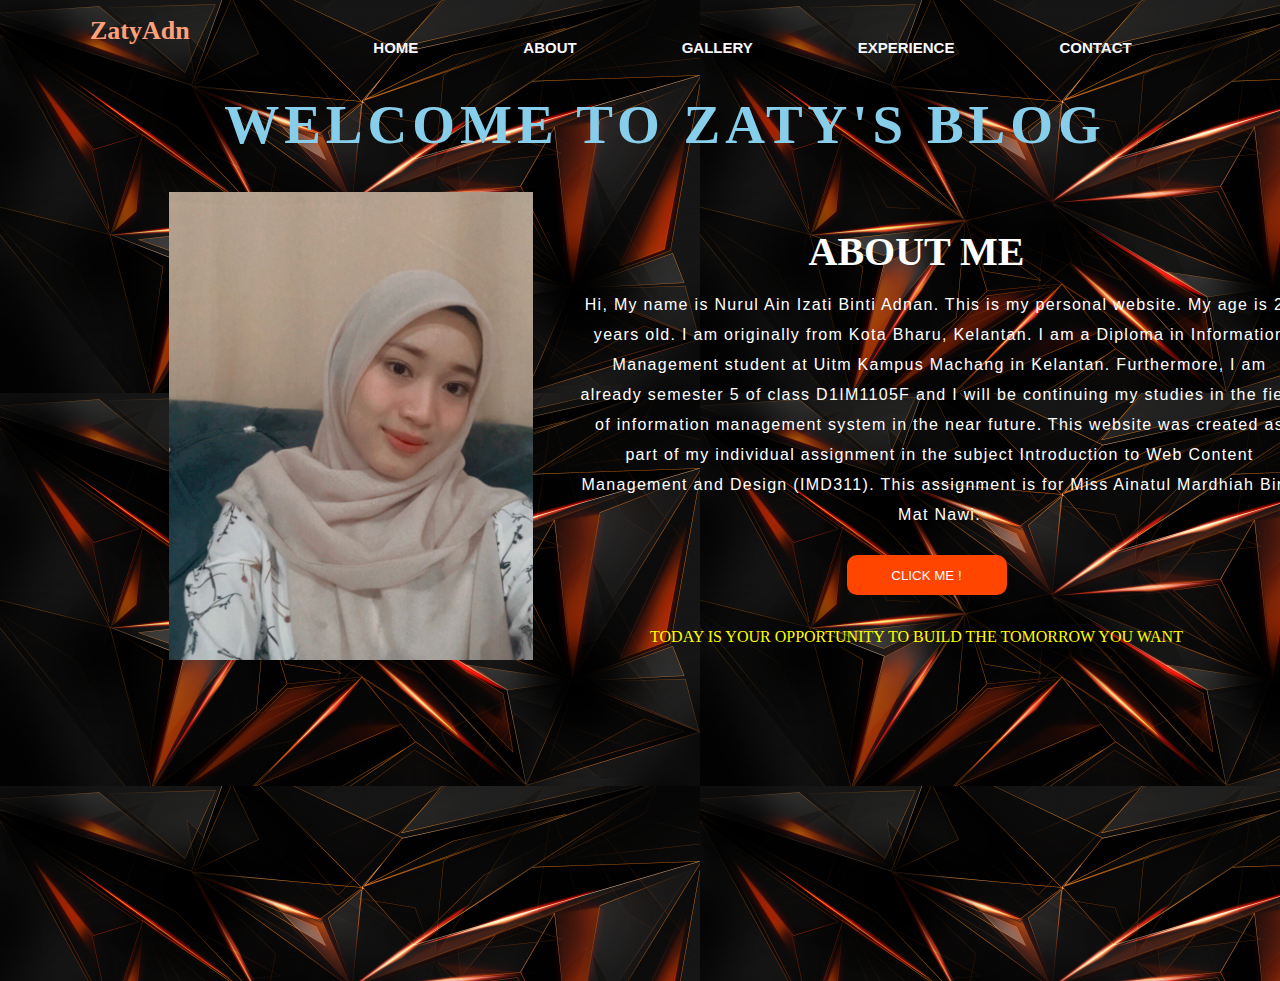
<file: index.html>
<!DOCTYPE html>
<html>
<head>
	<meta charset="utf-8">
	<meta name="viewport" content="width-device-width, initial-scale=1">
	<title>Hello guyss</title>
	<link rel="stylesheet" href="style.css">

<style>
	body
	{
		background-image: url(images/wallpaper8.png);
	}
</style>

</head>
<body>
	<div class="main">
		<div class="navbar">
			<div class="icon">
				<h2 class="logo">ZatyAdn</h2>
			</div>
	
		<div>
		
		<div class="navbar">	
			<ul>
				<li><a href="index.html">HOME</a></li>
				<li><a href="About.html">ABOUT</a></li>
				<li><a href="Gallery.html">GALLERY</a></li>
				<li><a href="Experience.html">EXPERIENCE</a></li>
				<li><a href="Contact.html">CONTACT</a></li>
			</ul>
	</div>

	<div class="content">
		<br>
		<h1>WELCOME TO ZATY'S BLOG</h1>
<br></br>

	<img src="images/photo1.jpeg" alt="photo1" class="center" title="ABOUT ME" align="left" />

<br></br>
		<div class="content">
		<h2>ABOUT ME</h2>
		<p></p>

		<p class="par">Hi, My name is Nurul Ain Izati Binti Adnan. This is my personal website. My age is 20 years old. I am originally from Kota Bharu, Kelantan. I am a Diploma in Information Management student at Uitm Kampus Machang in Kelantan. Furthermore,  I am already semester 5 of class D1IM1105F and I will be continuing my studies in the field of information management system in the near future. This website was created as part of my individual assignment in the subject Introduction to Web Content Management and Design (IMD311). This assignment is for Miss Ainatul Mardhiah Binti Mat Nawi. </p>

		<p><button class="cn"><a href="About.html">CLICK ME !</a></button></p>

	</div>
<br>
	<p style="color: yellow";>
		TODAY IS YOUR OPPORTUNITY TO BUILD THE TOMORROW YOU WANT
	</p>
</br>
</div>
</body>
</html>
</file>
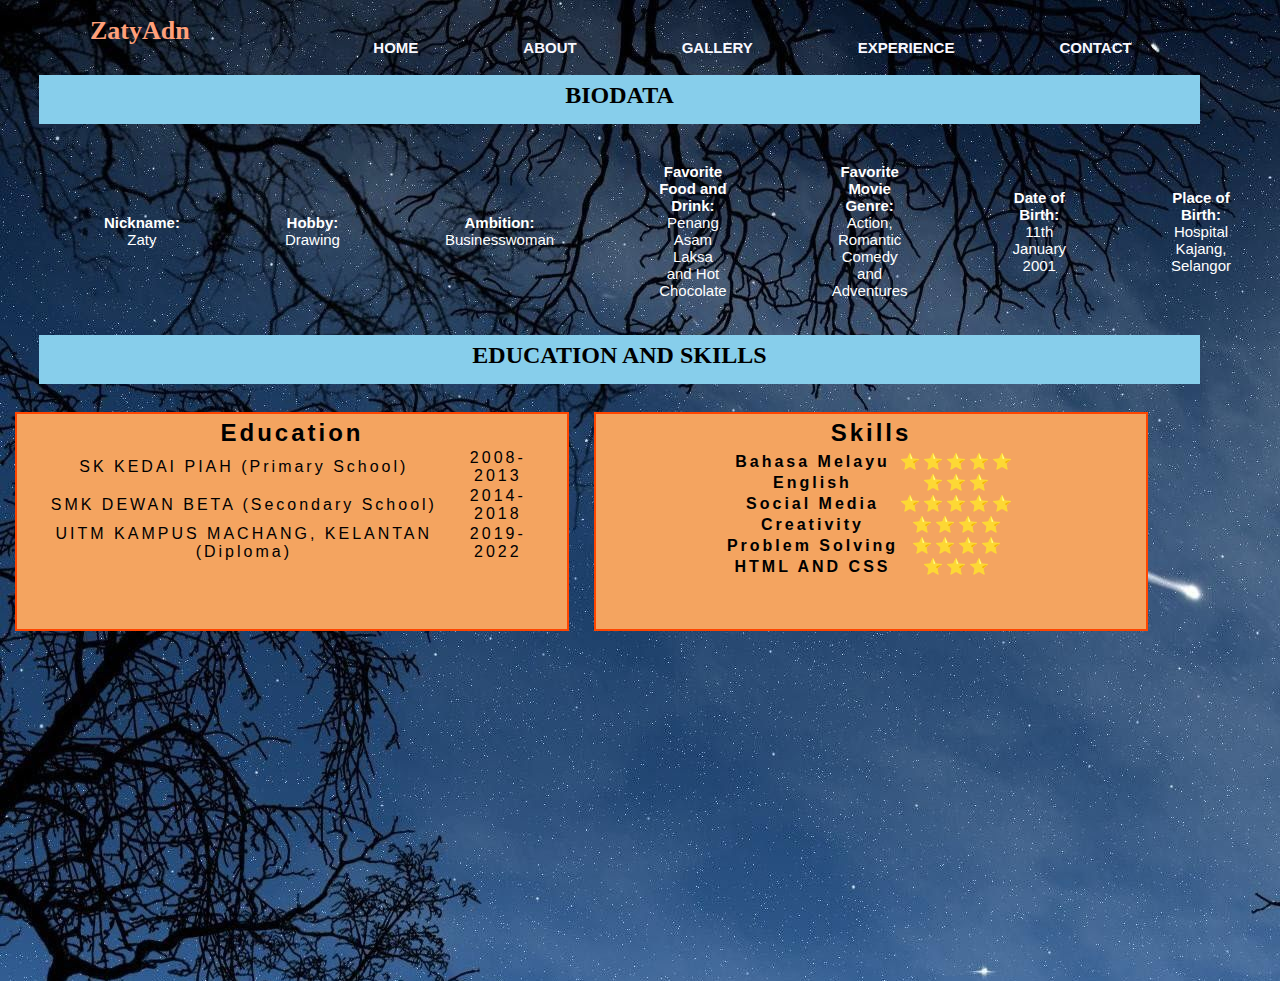
<file: About.html>
<!DOCTYPE html>
<html>
<head>
	<meta charset="utf-8">
	<meta name="viewport" content="width-device-width, initial-scale=1">
	<title>ABOUT - WEBSITE</title>
	<link rel="stylesheet" href="style.css">

<style>
	body
	{
		background-image: url(images/wallpaper14.jpg);
	}
</style>

</head>
<body>
	<div class="main">
		<div class="navbar">
			<div class="icon">
				<h2 class="logo">ZatyAdn</h2>
			</div>
	
		<div>
	<nav>
		<ul class="nav">
			<li><a href="index.html">HOME</a></li>
			<li><a href="About.html">ABOUT</a></li>
			<li><a href="Gallery.html">GALLERY</a></li>
			<li><a href="Experience.html">EXPERIENCE</a></li>
			<li><a href="Contact.html">CONTACT</a></li>
			
		</ul>
	</nav>
<br>
	<h2 style="background-color: skyblue; height: 40px; border-width: 7px; text-align: center; position: static; margin-left: 39px; padding-top: 7px; padding-bottom: 2px; color: black;">BIODATA</h2>

	<div class="biodata">
		<ul style="list-style-type: square; text-align: center; margin-left: 30px">
		<li><p style="font-family: Arial; font-size: 15px; color: white; padding-top: 0px;"><b>Nickname: </b>Zaty</p></li>
		<li><p style="font-family: Arial; font-size: 15px; color: white; padding-top: 0px;"><b>Hobby: </b>Drawing</p></li>
		<li><p style="font-family: Arial; font-size: 15px; color: white; padding-top: 0px;"><b>Ambition: </b>Businesswoman</p></li>
		<li><p style="font-family: Arial; font-size: 15px; color: white; padding-top: 0px;"><b>Favorite Food and Drink: </b>Penang Asam Laksa and Hot Chocolate</p></li>
		<li><p style="font-family: Arial; font-size: 15px; color: white; padding-top: 0px;"><b>Favorite Movie Genre: </b>Action, Romantic Comedy and Adventures </p></li>
		<li><p style="font-family: Arial; font-size: 15px; color: white; padding-top: 0px;"><b>Date of Birth: </b>11th January 2001</p></li>
		<li><p style="font-family: Arial; font-size: 15px; color: white; padding-top: 0px;"><b>Place of Birth: </b>Hospital Kajang, Selangor</p></li>
		</ul>
	</div>
</br>

<br>
	<h2 style="background-color: skyblue; height: 40px; border-width: 7px; text-align: center; position: static; margin-left: 39px; padding-top: 7px; padding-bottom: 2px; color: black;">EDUCATION AND SKILLS</h2>
	</br>

<div class="column-2a">
	<h2>Education</h2>
    <table class="table-style">
      <tr>
        <td>SK KEDAI PIAH (Primary School)</td>
        <td>2008-2013</td>
      </tr>
      <tr>
        <td>SMK DEWAN BETA (Secondary School)</td>
        <td>2014-2018</td>
      </tr>
      <tr>
        <td>UITM KAMPUS MACHANG, KELANTAN (Diploma)</td>
        <td>2019-2022</td>
      </tr>
    </table>
</div>

<div class="column-2a">
     <h2><b>Skills<b></h2>
    <table class="table-style">
    	<table style="margin-left: auto; margin-right: auto; padding-top: 3px;">
      <tr>
        <td>Bahasa Melayu</td>
        <td>⭐⭐⭐⭐⭐</td>
      </tr>
      <tr>
        <td>English</td>
        <td>⭐⭐⭐</td>
      </tr>
      <tr>
        <td>Social Media</td>
        <td>⭐⭐⭐⭐⭐</td>
      </tr>
      <tr>
        <td>Creativity</td>
        <td>⭐⭐⭐⭐</td>
      </tr>
      <tr>
        <td>Problem Solving</td>
        <td>⭐⭐⭐⭐</td>
      </tr>
      <tr>
        <td>HTML AND CSS</td>
        <td>⭐⭐⭐</td>
      </tr>
    </table>
  </div>

</body>
</html>
</file>
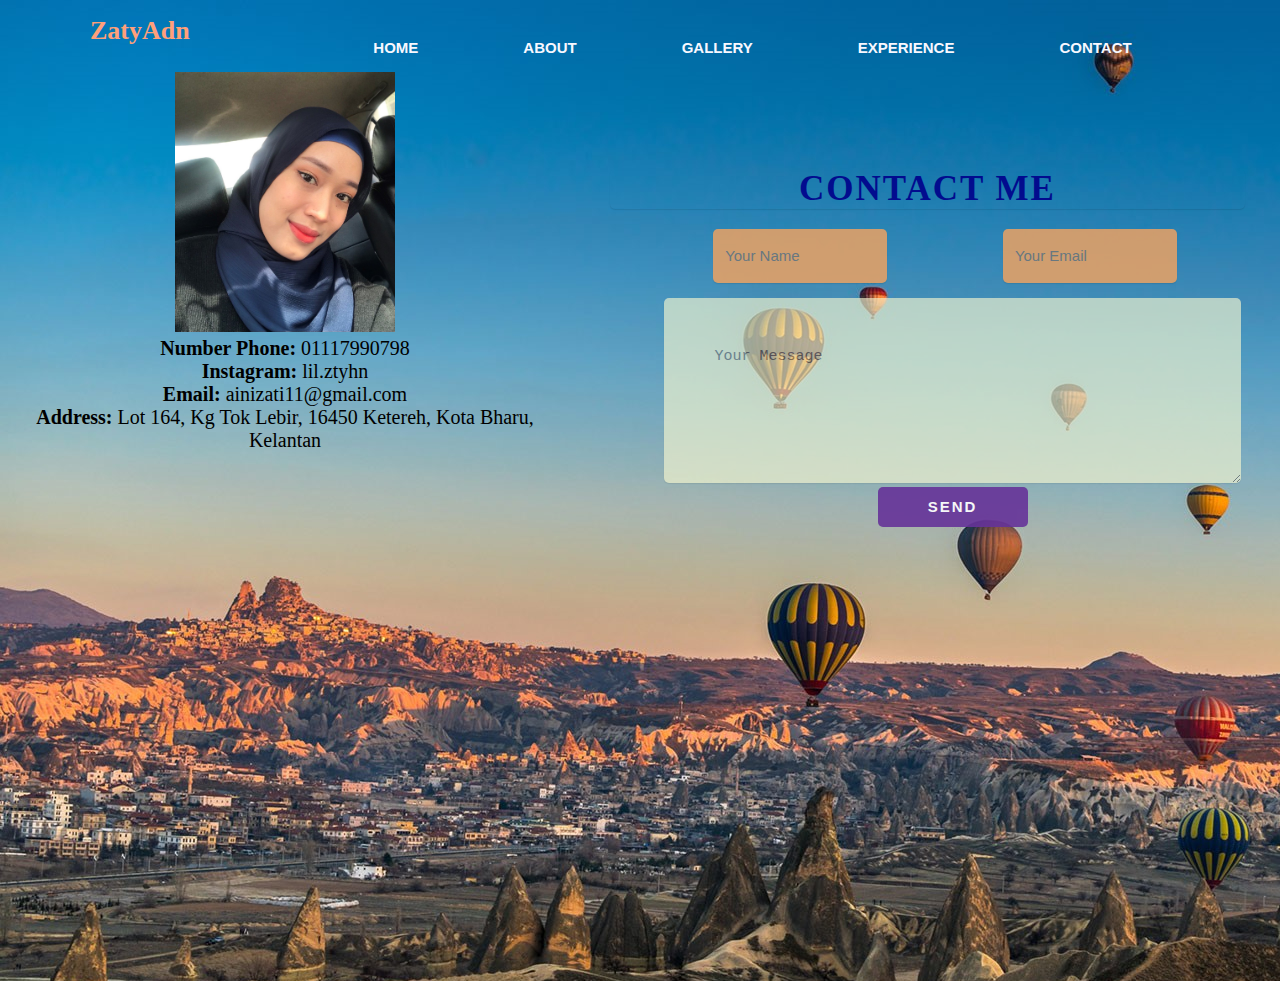
<file: Contact.html>
<!DOCTYPE html>
<html>
<head>
	<meta charset="utf-8">
	<meta name="viewport" content="width-device-width, initial-scale=1">
	<title>CONTACT - WEBSITE</title>
	<link rel="stylesheet" href="style.css">
	
	<div class="main">
		<div class="navbar">
			<div class="icon">
				<h2 class="logo">ZatyAdn</h2>
			</div>
	
<style>
	body
	{
		background-image: url(images/wallpaper20.jpg);
	}
</style>


</head>
<body>
	<nav>
		<ul class="nav">
			<li><a href="index.html">HOME</a></li>
			<li><a href="About.html">ABOUT</a></li>
			<li><a href="Gallery.html">GALLERY</a></li>
			<li><a href="Experience.html">EXPERIENCE</a></li>
			<li><a href="Contact.html">CONTACT</a></li>
			
		</ul>
	</nav>


<!--alert messages start
<div class="alert-success">
	<span>Message sent! Thank you.</span>
</div>
<div class="alert-error">
	<span>Something went wrong! Please try again.</span>
</div>
alert messages end-->

<div class="contact-section">
	<div class="contact-info">
		<img src="images/ainizati.jpeg" height="260" width="220">
		<p><b>Number Phone: </b>01117990798</p>
		<p><b>Instagram: </b>lil.ztyhn</p>
		<p><b>Email: </b>ainizati11@gmail.com</p>
		<p><b>Address: </b>Lot 164, Kg Tok Lebir, 16450 Ketereh, Kota Bharu, Kelantan</p>
</div>
<div class="contact-form">
	<h2>CONTACT ME</h2>
	<form class="contact" action="" method="post">
		<input type="text" name="name" class="text-box" placeholder="Your Name" required>
		<input type="email" name="name" class="text-box" placeholder="Your Email" required>
		<textarea name="message" rows="5" placeholder="Your Message" required></textarea>
		<input type="submit" name="submit" class="send-btn" value="Send">
</form>
</div>


</body>
</html>
</file>
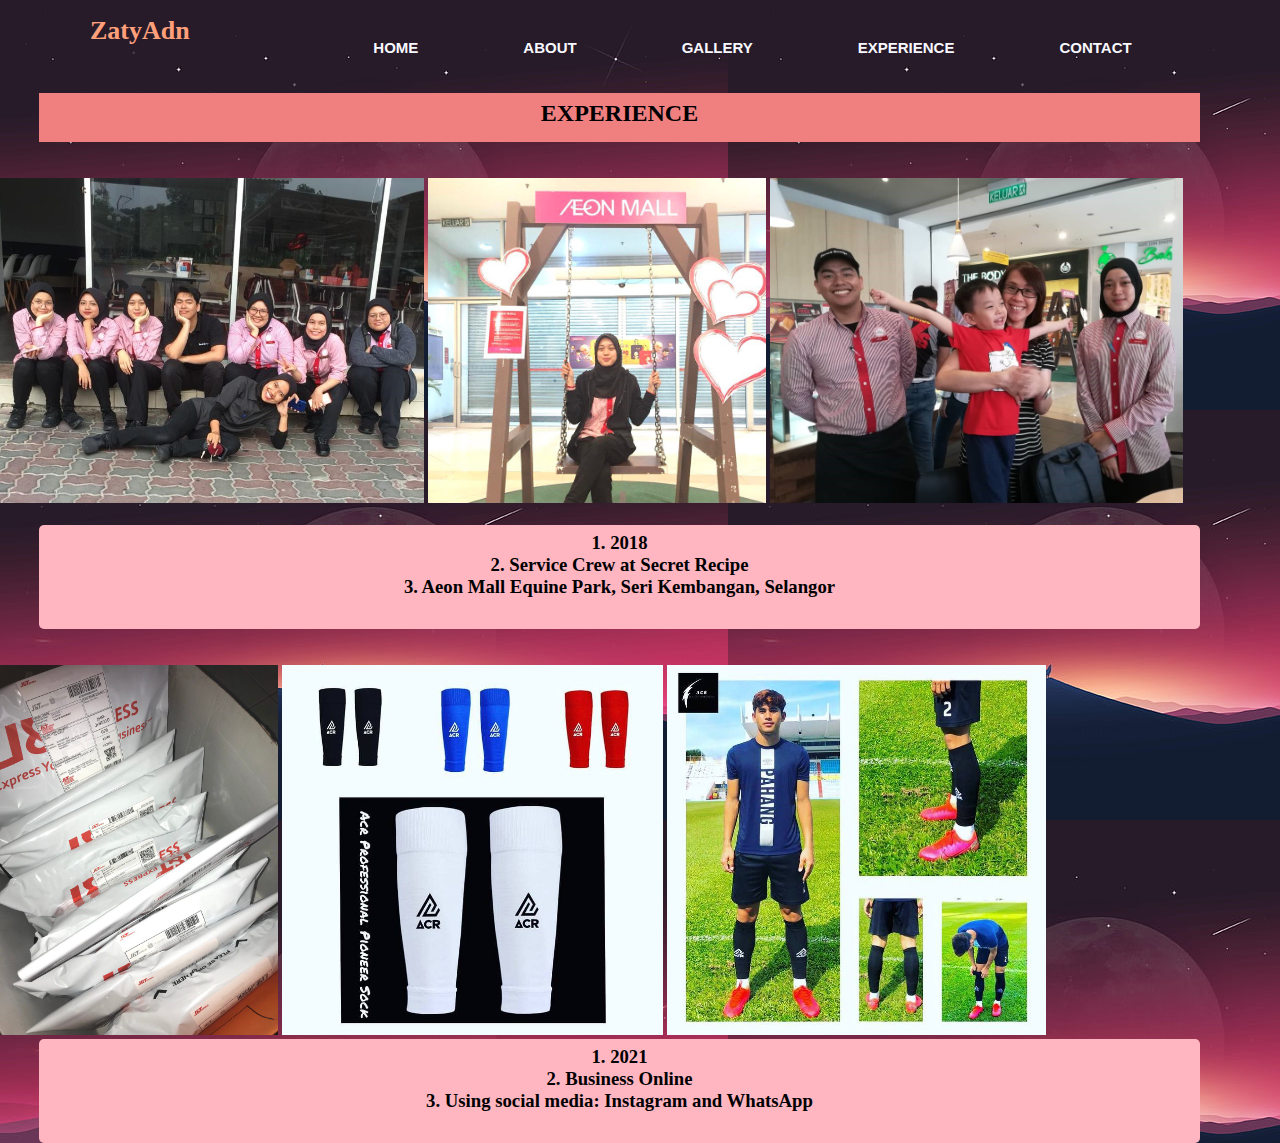
<file: Experience.html>
<!DOCTYPE html>
<html>
<head>
	<meta charset="utf-8">
	<meta name="viewport" content="width-device-width, initial-scale=1">
	<title>EXPERIENCE - WEBSITE</title>
	<link rel="stylesheet" href="style.css">

<div class="main">
		<div class="navbar">
			<div class="icon">
				<h2 class="logo">ZatyAdn</h2>
			</div>

<style>
	body
	{
		background-image: url(images/wallpaper12.jpg);
	}
</style>


</head>
<body>
	<nav>
		<ul class="nav">
			<li><a href="index.html">HOME</a></li>
			<li><a href="About.html">ABOUT</a></li>
			<li><a href="Gallery.html">GALLERY</a></li>
			<li><a href="Experience.html">EXPERIENCE</a></li>
			<li><a href="Contact.html">CONTACT</a></li>
			
		</ul>
	</nav>
<br></br>
<h2 style="background-color: lightcoral; height: 40px; border-width: 7px; text-align: center; position: static; margin-left: 39px; padding-top: 7px; padding-bottom: 2px; color: black;">EXPERIENCE</h2>
<br></br>
		<img src="images/picsr.jpeg" height="325px">
		<img src="images/picsr1.jpeg" height="325px">
		<img src="images/picsr2.jpeg" height="325px">
	</img>

<br></br>
<h3 style="background-color: lightpink; height: 90px; border-width: 7px; text-align: center; position: static; margin-left: 39px; padding: 7px;padding-top: 7px; color: black; border-radius: 5px;">
	<p><b>1. 2018</b></p>
	<p><b>2. Service Crew at Secret Recipe</b></p>
	<p><b>3. Aeon Mall Equine Park, Seri Kembangan, Selangor</b></p>
</h3>

<br></br>
		<img src="images/picjnt.jpeg" height="370px">
		<img src="images/picjnt1.jpeg" height="370px">
		<img src="images/picjnt2.jpeg" height="370px">
	</img>

<h3 style="background-color: lightpink; height: 90px; border-width: 7px; text-align: center; position: static; margin-left: 39px; padding: 7px;padding-top: 7px; color: black; border-radius: 5px;">
	<p><b>1. 2021</b></p>
	<p><b>2. Business Online</b></p>
	<p><b>3. Using social media: Instagram and WhatsApp</b></p>
</h3>

</div>
</body>
</html>
</file>
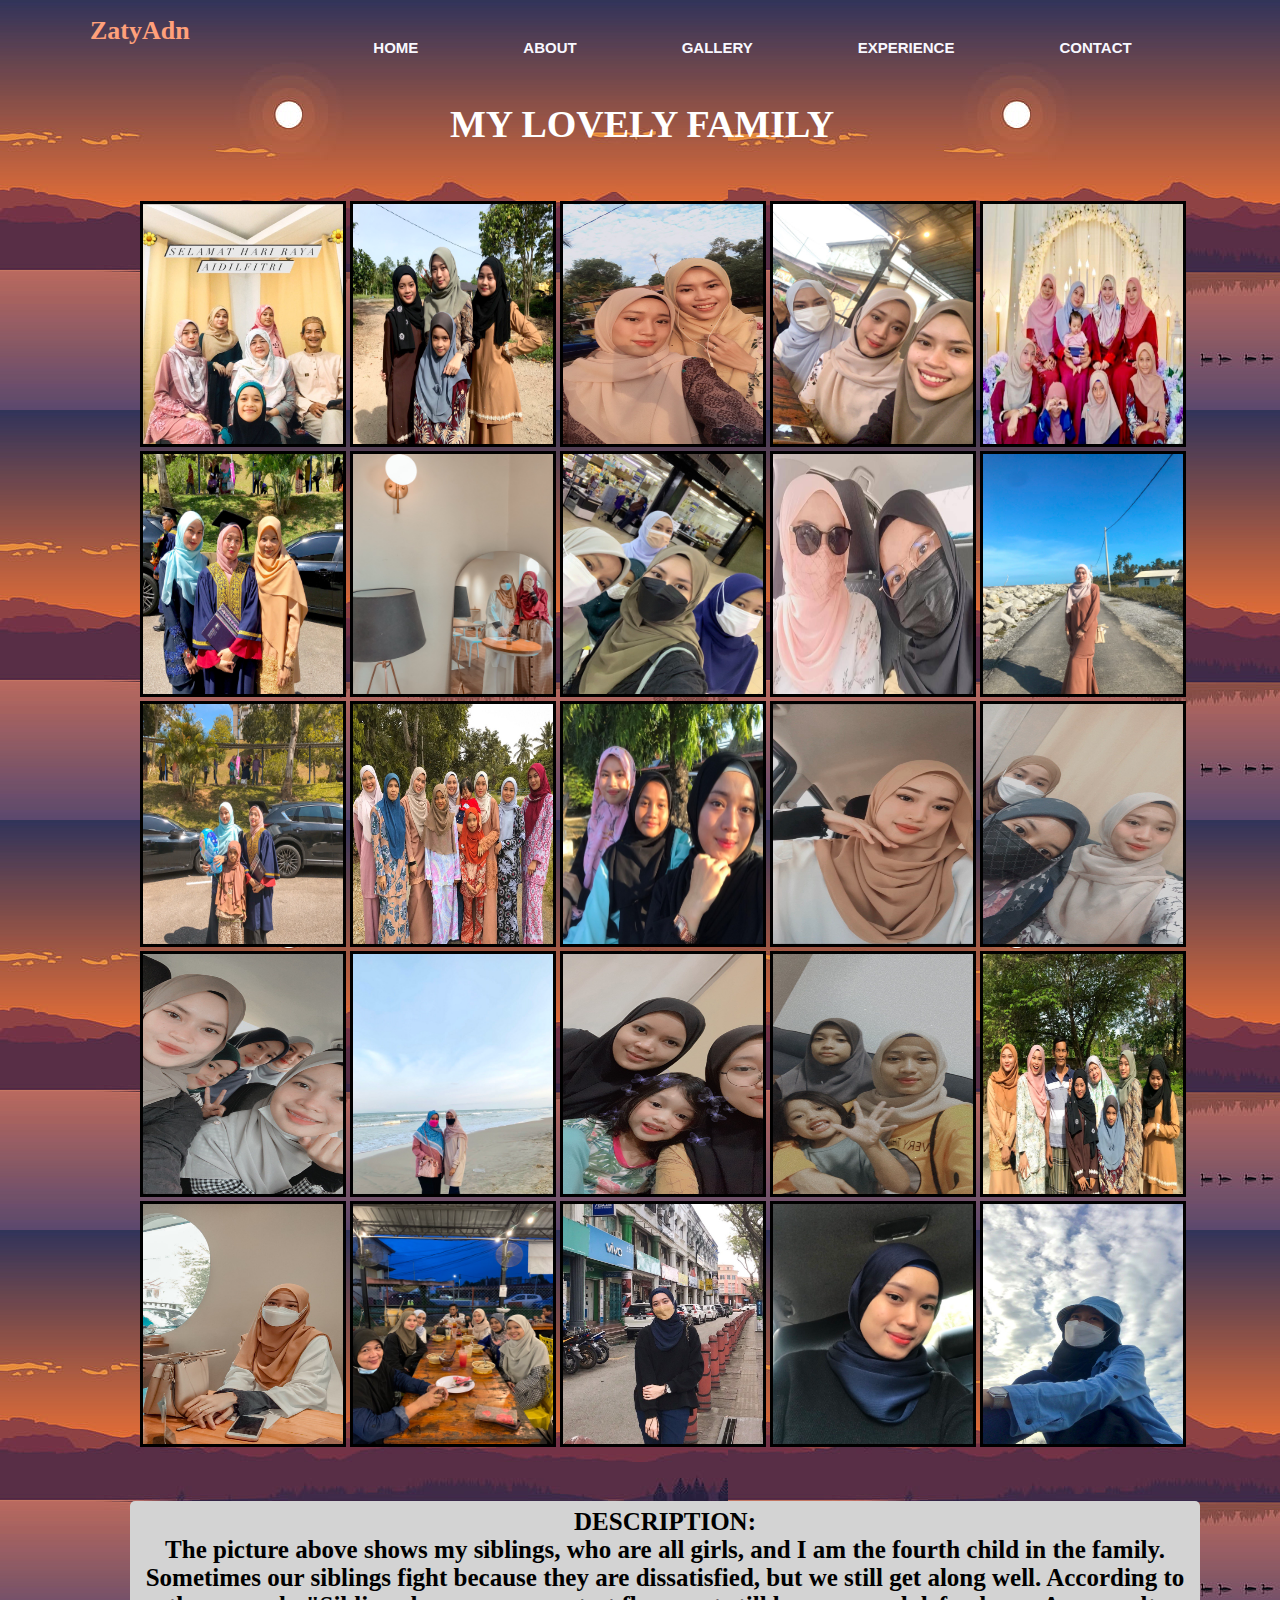
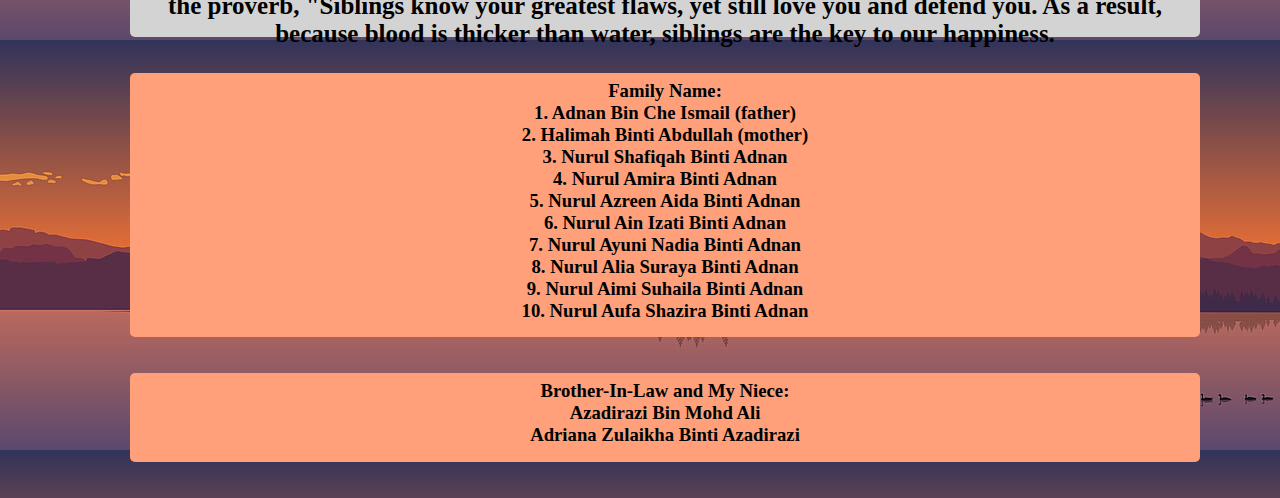
<file: Gallery.html>
<!DOCTYPE html>
<html>
<head>
	<meta charset="utf-8">
	<meta name="viewport" content="width-device-width, initial-scale=1">
	<title>IT'S MY GALLERY</title>
	<link rel="stylesheet" href="style.css">
	<div class="main">
		<div class="navbar">
			<div class="icon">
				<h2 class="logo">ZatyAdn</h2>
			</div>

<style>
	body
	{
		background-image: url(images/wallpaper11.jpg);
	}
</style>

</head>
<body>
	<h1></h1>
	<nav>
		<ul class="nav">
			<li><a href="index.html">HOME</a></li>
			<li><a href="About.html">ABOUT</a></li>
			<li><a href="Gallery.html">GALLERY</a></li>
			<li><a href="Experience.html">EXPERIENCE</a></li>
			<li><a href="Contact.html">CONTACT</a></li>
			
		</ul>
	</nav>
<h2 style="color: white; margin: 45px; margin-left: 450px; font-size: 38px; font-family: Georgia;">MY LOVELY FAMILY</h2>
	<div class="gallery">
		<div style="padding: 60px 0; margin-left: 140px; padding-top: 10px; padding-bottom: 50px; padding-left: auto; padding-right: auto;">
		<img src="images/pic1.jpeg" height="240" width="200" border="3">
		<img src="images/pic2.jpeg" height="240" width="200" border="3">
		<img src="images/pic3.jpeg" height="240" width="200" border="3">
		<img src="images/pic4.jpeg" height="240" width="200" border="3">
		<img src="images/pic5.jpeg" height="240" width="200" border="3">
		<img src="images/pic6.jpeg" height="240" width="200" border="3">
		<img src="images/pic7.jpeg" height="240" width="200" border="3">
		<img src="images/pic8.jpeg" height="240" width="200" border="3">
		<img src="images/pic9.jpeg" height="240" width="200" border="3">
		<img src="images/pic10.jpeg" height="240" width="200" border="3">
		<img src="images/pic11.jpeg" height="240" width="200" border="3">
		<img src="images/pic12.jpeg" height="240" width="200" border="3">
		<img src="images/pic13.jpeg" height="240" width="200" border="3">
		<img src="images/pic14.jpeg" height="240" width="200" border="3">
		<img src="images/pic15.jpeg" height="240" width="200" border="3">
		<img src="images/pic16.jpeg" height="240" width="200" border="3">
		<img src="images/pic17.jpeg" height="240" width="200" border="3">
		<img src="images/pic18.jpeg" height="240" width="200" border="3">
		<img src="images/pic19.jpeg" height="240" width="200" border="3">
		<img src="images/pic20.jpeg" height="240" width="200" border="3">
		<img src="images/pic21.jpeg" height="240" width="200" border="3">
		<img src="images/pic22.jpeg" height="240" width="200" border="3">
		<img src="images/pic23.jpeg" height="240" width="200" border="3">
		<img src="images/pic24.jpeg" height="240" width="200" border="3">
		<img src="images/pic25.jpeg" height="240" width="200" border="3">
</div>
</div>
<h3 style="background-color: lightgray; font-family: Brush Script MT; font-size: 25px; height: 127px; border-width: 7px; text-align: center; position: static; margin-left: 130px; padding: 7px;padding-top: 7px; padding-bottom: 2px; color: black; border-radius: 5px;">DESCRIPTION: 

	<p><b>The picture above shows my siblings, who are all girls, and I am the fourth child in the family. Sometimes our siblings fight because they are dissatisfied, but we still get along well. According to the proverb, "Siblings know your greatest flaws, yet still love you and defend you. As a result, because blood is thicker than water, siblings are the key to our happiness.</b></p>
</h3>

<br></br>
<table>
	<h3 style="background-color: lightsalmon; height: 255px; border-width: 7px; text-align: center; position: static; margin-left: 130px; padding: 7px;padding-top: 7px; padding-bottom: 2px; color: black; border-radius: 5px;">Family Name:
		<p>1. Adnan Bin Che Ismail (father)</p>
		<p>2. Halimah Binti Abdullah (mother)</p>
		<p>3. Nurul Shafiqah Binti Adnan</p>
  	<p>4. Nurul Amira Binti Adnan</p>
 		<p>5. Nurul Azreen Aida Binti Adnan</p>
  	<p>6. Nurul Ain Izati Binti Adnan</p>
  	<p>7. Nurul Ayuni Nadia Binti Adnan</p>
 		<p>8. Nurul Alia Suraya Binti Adnan</p>
  	<p>9. Nurul Aimi Suhaila Binti Adnan</p>
  	<p>10. Nurul Aufa Shazira Binti Adnan</p>
</h3>
<br></br>
<h3 style="background-color: lightsalmon; height: 80px; border-width: 7px; text-align: center; position: static; margin-left: 130px; padding: 7px;padding-top: 7px; padding-bottom: 2px; color: black; border-radius: 5px;">Brother-In-Law and My Niece:
	<p>Azadirazi Bin Mohd Ali</p>
	<p>Adriana Zulaikha Binti Azadirazi</p>
</h3>

<br></br>
</body>
</body>
</html>
</file>
<file: style.css>
*{
	margin: 0;
	padding: 0;
}

.main{
	width: 100%;
	background: linear-gradient(to top, rgba(0,0,0,0,5)50%, rgba(0,0,0,0,5)50%), url(abstract.jpg);
	background-position: center;
	background-size: cover;
	height: 109vh;
}

.navbar{
	width: 1200px;
	height: 75px;
	
}

.icon{
	width: 200px;
	float: left;
	height: 70px;
}

.logo{
	color: lightsalmon;
	font-size: 26px;
	font-family: Brush Script MT;
	padding-left: 90px;
	float: left;
	padding-top: 16px;
}

.menu{
	width: 400px;
	float: left;
	height: 70px;
}

ul{
	float: center;
	display: flex;
	justify-content: center;
	align-items: center;
	padding-top: 12px;
}

ul li{
	list-style: none;
	margin-left: 105px;
	margin-top: 27px;
	font-size: 15px;
}

ul li a{
	text-decoration: none;
	color: ghostwhite;
	font-family: Arial;
	font-weight: bold;
	transition: 0.3s, ease-in-out;
}


ul li a:hover{
	color: sandybrown;

}

.center{
	display: block;
	margin-left: 13%;
	margin-right: auto;
	width: 28%;
}


.content{
	width: 1300px;
	height: auto;
	margin: auto;
	color: white;
	position: relative;
}

.content .par{
	padding-left: 20px;
	padding-bottom: 25px;
	font-family: 'Arial';
	letter-spacing: 1.3px;
	line-height: 30px;
	margin-left: 43%;
}

.content h1{
	font-family: 'Georgia';
	font-size: 55px;
	padding-left: 30px;
	letter-spacing: 5px;
	text-align: center;
	color: skyblue;
}

.content h2{
	text-decoration: none;
	text-align: center;
	padding-bottom: 10px;
	font-size: 40px;
}

.content p{
	text-align: center;
	padding-bottom: 5px;
}

.content .cn{
	width: 160px;
	height: 40px;
	background: orangered;
	border: none;
	margin-bottom: 10px;
	margin-left: 20px;
	margin-right: 20px
	font-size: 20px;
	border-radius: 10px;
	cursor: pointer;
	transition: .5s ease;
}

.content .cn a{
	text-decoration: none;
	color: ghostwhite;
	transition: .3s ease;
}

.cn:hover{
	background-color: whitesmoke;
}

.column-2a {
  float: left;
  font-size: 16px;
  font-family: Arial;
  text-align: center;
  letter-spacing: 3px;
  border: 2px solid orangered;
  width: 510px;
  padding: 5px;
  padding-left:20px;
  padding-right: 20px;
  padding-bottom:30px;
  height:180px;
  margin:10px;
  margin-left: 15px;
  margin-bottom: 10px;
  background-color: sandybrown;
}

.button{
	float: right;
	width: 160px;
	height: 40px;
	background: orangered;
	border: none;
	margin-left: 20px;
	margin-right: 0px
	font-size: 12px;
	text-align: center;
	padding-top: 3px;
	border-radius: 5px;
	cursor: pointer;
	transition: .5s ease;
	overflow: auto;
}

.button .btn a{
	text-decoration: none;;
	transition: .3s ease;
}

.button:hover{
	background-color: whitesmoke;
}

@import url(https://fonts.googleapis.com/css2?family=Poppins:wght@400;500;600;700&display=swap)

*{
	margin: 0;
	padding: 0;
	box-sizing: border-box;
	font-family: "Poppins", sans-serif;
}
.contact-section{
	width: 110%;
	display: flex;
	justify-content: center;
	align-items: center;
	text-align: center;
}

.contact-info{
	color: black;
	max-width: 550px;
	line-height: -5px;
	padding-left: 10px;
	margin-top: 2px;
	font-size: 20px;
}

.contact-info i{
	margin-right: 10px;
	font-size: 25px;
}

.contact-form{
	max-width: 700px;
	margin-right: 50px;
}

.contact-info, .contact-form{
	flex: 1;
}

.contact-form h2{
	color: darkblue;
	text-align: center;
	font-size: 35px;
	text-transform: uppercase;
	margin-bottom: 20px;
}

.contact-form, .text-box{
	background: sandybrown;
	color: black;
	border: none;
	width: calc(150px);
	height: 30px;
	padding: 12px;
	margin-left: 35px;
	font-size: 15px;
	border-radius: 5px;
	box-shadow: 0 1px 1px rgba(0, 0, 0, 0.1);
	margin-bottom: 15px;
	opacity: 0.9;
}

.contact-form, .text-box:first-child{
	margin-right: 75px;
}

.contact-form textarea{
	background: lightgoldenrodyellow;
	color: whitesmoke;
	border: none;
	width: 75%;
	padding: 50px;
	font-size: 15px;
	min-height: 50px;
	max-height: 150px;
	margin-left: 50px;
	resize: vertical;
	border-radius: 5px;
	box-shadow: 0 1px 1px rgba(0, 0, 0, 0.1);
	margin-bottom: 0px;
	opacity: 0.7;
}

.contact-form, .send-btn{
	float: center;
	background: rebeccapurple;
	color: #fff;
	border: none;
	width: 150px;
	height: 40px;
	font-size: 15px;
	margin-left: 50px;
	font-weight: 600;
	text-transform: uppercase;
	letter-spacing: 2px;
	border-radius: 5px;
	cursor: pointer;
	transition: 0.3s;
	transition-property: background;
}

.contact-form, send-btn:hover{
	background: transparent;
	margin-top: -130px;
	padding: 0px;
}

@media screen and (max-width: 950px){
	.contact-section{
		flex-direction: column;
	}

.contact-info, .contact-form{
	margin: 30px 0px;
}

.contact-form h2{
	font-size: 30px;
}

.contact-form, .text-box{
	width: 10%;
}

.alert-success{
	z-index: 1;
	background: #D4EDDA;
	font-size: 18px;
	padding-left: 20px 40px;
	min-width: 420px;
	position: fixed;
	right: 0;
	top: 10px;
	border-left: 8px solid #3AD66E;
	border-radius: 4px;
}

.alert-error{
	z-index: 1;
	background: #FFF3CD;
	font-size: 18px;
	padding-left: 20px 40px;
	min-width: 420px;
	position: fixed;
	right: 0;
	top: 10px;
	border-left: 8px solid #FFF3CD;
	border-radius: 4px;
}
</file>
